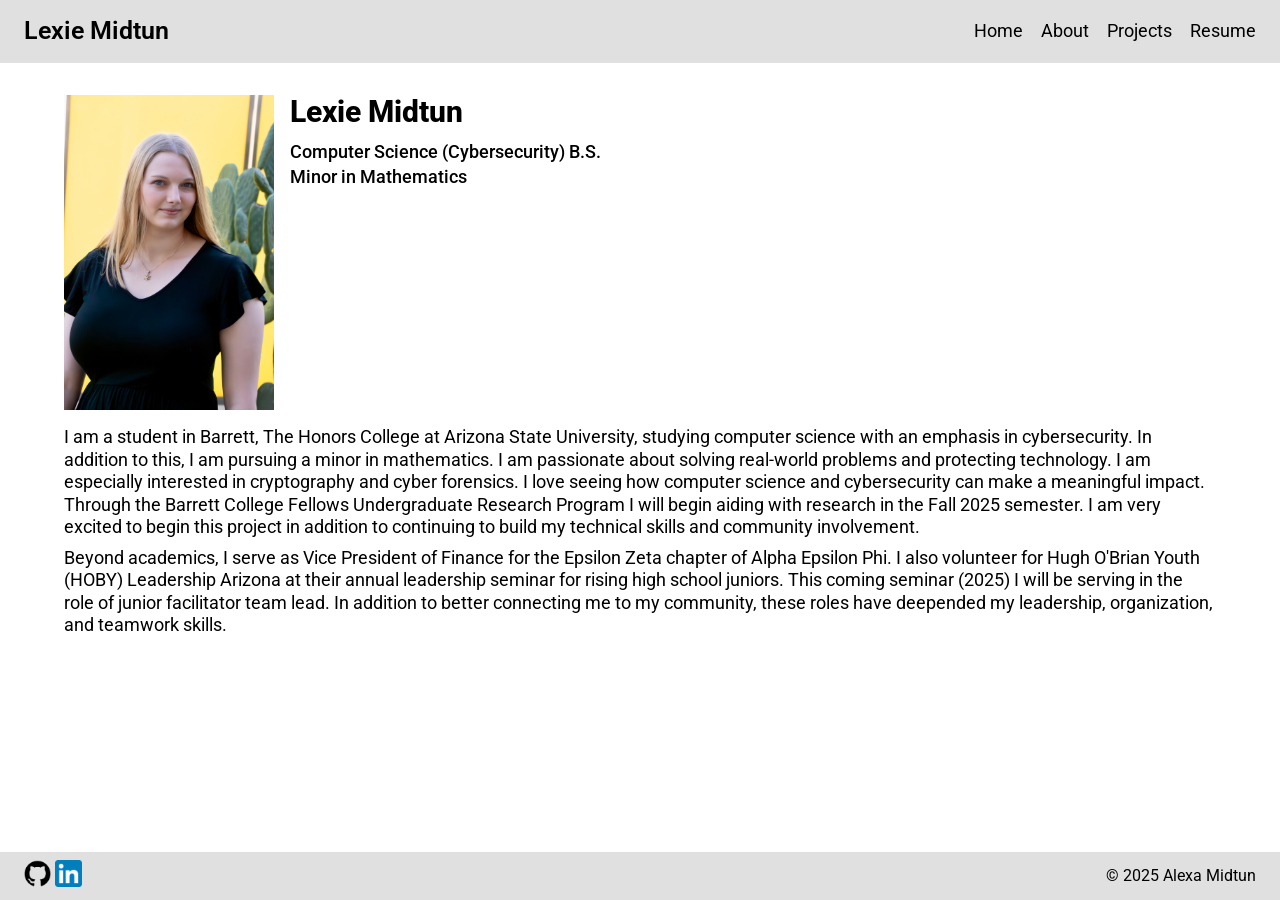
<file: index.html>
<!DOCTYPE html>
<html lang="en">

	<head>
		<meta charset="UTF-8">
		<meta name="viewport" content="width=device-width, initial-scale=1.0">
		
		
		<title>Lexie Midtun - About</title>
		<link rel="stylesheet" href="/css/normalize.css">
		<link rel="stylesheet" href="/about/css/styles.css">
		<link rel="stylesheet" href="/css/stylesGeneral.css">
		<link rel="stylesheet" href="/css/stylesNav.css">
		<link rel="stylesheet" href="/css/stylesFooter.css">
		<link rel="preconnect" href="https://fonts.googleapis.com">
<link rel="preconnect" href="https://fonts.gstatic.com" crossorigin>
<link href="https://fonts.googleapis.com/css2?family=Fira+Sans+Condensed:ital,wght@0,100;0,200;0,300;0,400;0,500;0,600;0,700;0,800;0,900;1,100;1,200;1,300;1,400;1,500;1,600;1,700;1,800;1,900&family=Merriweather:ital,opsz,wdth,wght@0,18..144,87..112,300..900;1,18..144,87..112,300..900&family=Roboto:ital,wght@0,100..900;1,100..900&display=swap" rel="stylesheet">

	</head>

	<body>
		<header>
			<nav>
				<h1>Lexie Midtun</h1>
				<ul>
					<a href="/">Home</a>
					<a href="/about">About</a>
					<a href="/projects">Projects</a>
					<a href="/resume">Resume</a>
				</ul>
			</nav>
			
		</header>
		
		<main>
			<div class=imageTextContainer>
				<img src="/images/headshot.jpg" alt="Headshot">
				<p class=textRight id="name">Lexie Midtun</p>
				<p class=line></p>
				<p class=textRight id="degree">Computer Science (Cybersecurity) B.S.</p>
				<p class=textRight id="degree">Minor in Mathematics</p>
			</div>
			<p class="textBelow">
			I am a student in Barrett, The Honors College at Arizona State University,
			studying computer science with an emphasis in cybersecurity. In addition to this, I am pursuing a 
			minor in mathematics. I am passionate about solving real-world problems and protecting technology.
			I am especially interested in cryptography and cyber forensics. I love seeing how computer science
			and cybersecurity can make a meaningful impact. Through the Barrett College Fellows Undergraduate Research Program
			I will begin aiding with research in the Fall 2025 semester. I am very excited to begin this project in addition to continuing
			to build my technical skills and community involvement.
			</p>
			<p class="line"></p>
			<p class="textBelow">
			Beyond academics, I serve as Vice President of Finance for the Epsilon Zeta chapter of Alpha Epsilon Phi.
			I also volunteer for Hugh O'Brian Youth (HOBY) Leadership Arizona at their annual leadership seminar for rising high school juniors.
			This coming seminar (2025) I will be serving in the role of junior facilitator team lead. In addition to better connecting me to my community,
			these roles have deepended my leadership, organization, and teamwork skills.
			</p>
		</main>
		
		<footer>
			<div class="leftFooter">
				<a href="https://github.com/lexiemidtun" target="_blank" rel="noopener">
					<img src="/images/gitHubIcon.png" alt="Git Hub Icon">
				</a>
				<a href="https://www.linkedin.com/in/lexiemidtun/" target="_blank" rel="oopener">
					<img src="/images/linkedInIcon.png" alt="LinkedIn Icon">
				</a>
			</div>
			<div class="rightFooter">
				<p id="copyRight">&copy; 2025 Alexa Midtun</p>
			</div>
		</footer>
		
		<script src="js/script.js"></script>
	</body>
	
	
</html>
</file>
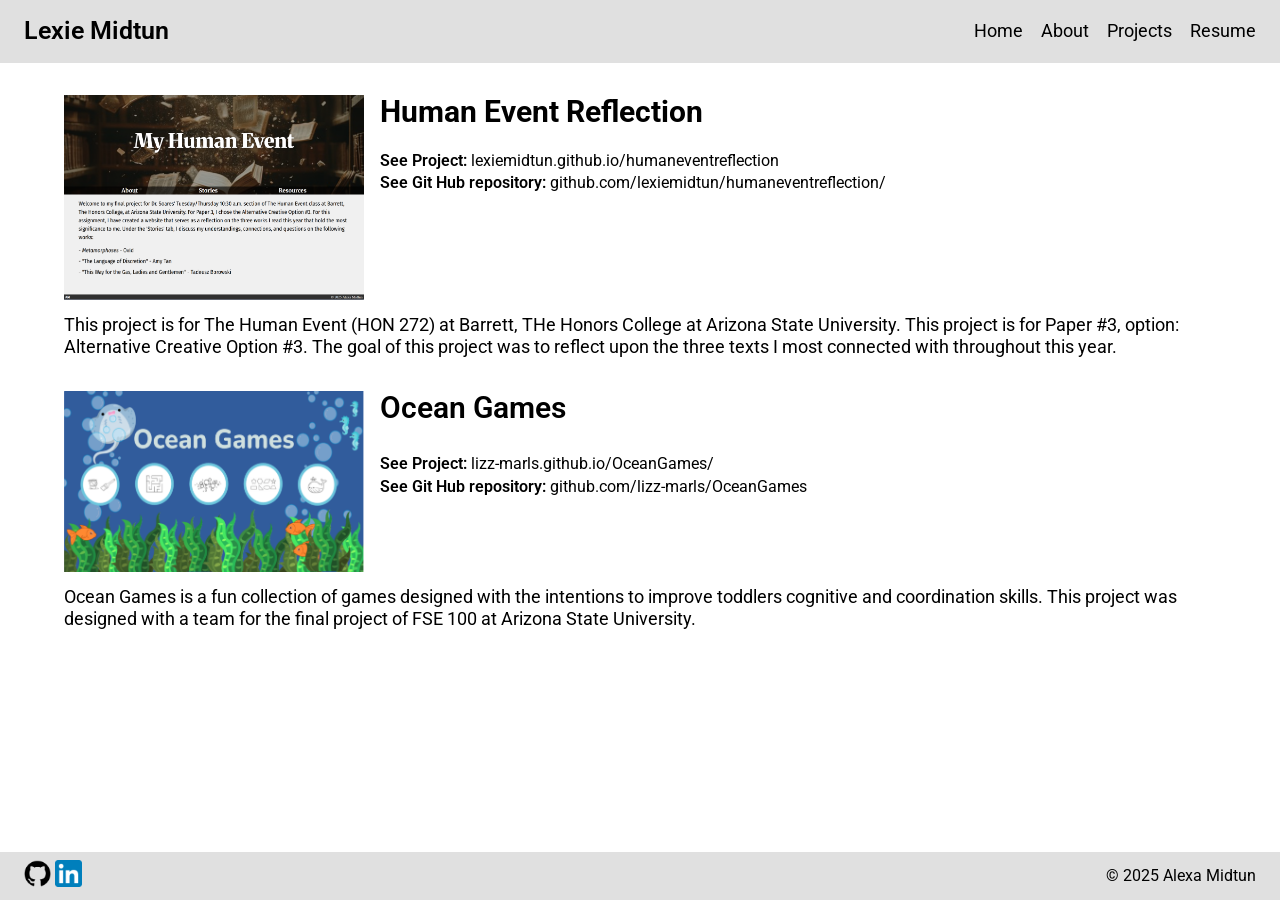
<file: projects/index.html>
<!DOCTYPE html>
<html lang="en">

	<head>
		<meta charset="UTF-8">
		<meta name="viewport" content="width=device-width, initial-scale=1.0">
		
		
		<title>Lexie Midtun - Projects</title>
		<link rel="stylesheet" href="/css/normalize.css">
		<link rel="stylesheet" href="css/styles.css">
		<link rel="stylesheet" href="/css/stylesGeneral.css">
		<link rel="stylesheet" href="/css/stylesNav.css">
		<link rel="stylesheet" href="/css/stylesFooter.css">
		<link rel="preconnect" href="https://fonts.googleapis.com">
<link rel="preconnect" href="https://fonts.gstatic.com" crossorigin>
<link href="https://fonts.googleapis.com/css2?family=Fira+Sans+Condensed:ital,wght@0,100;0,200;0,300;0,400;0,500;0,600;0,700;0,800;0,900;1,100;1,200;1,300;1,400;1,500;1,600;1,700;1,800;1,900&family=Merriweather:ital,opsz,wdth,wght@0,18..144,87..112,300..900;1,18..144,87..112,300..900&family=Roboto:ital,wght@0,100..900;1,100..900&display=swap" rel="stylesheet">

	</head>

	<body>
		<header>
			<nav>
				<h1>Lexie Midtun</h1>
				<ul>
					<a href="/">Home</a>
					<a href="/about">About</a>
					<a href="/projects">Projects</a>
					<a href="/resume">Resume</a>
				</ul>
			</nav>
			
		</header>
		
		<main>
			<div class="projectContainer">
				<img src="/images/humanEventReflectionScreenshot.png" alt="Human Event Reflection Website Screenshot">
				<a href="https://lexiemidtun.github.io/humaneventreflection/"><h2>Human Event Reflection</h2></a>
				<p class="textRight">See Project: <a href="https://lexiemidtun.github.io/humaneventreflection/" target="_blank">lexiemidtun.github.io/humaneventreflection</a></p>
				<p class="textRight">See Git Hub repository: <a href="https://github.com/lexiemidtun/humaneventreflection" target="_blank">github.com/lexiemidtun/humaneventreflection/</a></p>
				<p class="textBelow">This project is for The Human Event (HON 272) at Barrett, THe Honors College at Arizona State University. 
					This project is for Paper #3, option: Alternative Creative Option #3. The goal of this project was to reflect upon
					the three texts I most connected with throughout this year.
				</p>
			</div>
			<div class="projectContainer">
				<img src="/images/oceanGamesScreenshot.png" alt="Ocean Games Title Page Screenshot">
				<a href="https://github.com/lizz-marls/OceanGames" target="_blank"><h2 class="textRight">Ocean Games</h2></a>
				<p class="textRight">See Project: <a href="https://lizz-marls.github.io/OceanGames/" target="_blank">lizz-marls.github.io/OceanGames/</a></p>
				<p class="textRight">See Git Hub repository: <a href="https://github.com/lizz-marls/OceanGames" target="_blank">github.com/lizz-marls/OceanGames</a></p>
				<p class="textBelow">
				Ocean Games is a fun collection of games designed with the intentions
				to improve toddlers cognitive and coordination skills. This project was designed with a team
				for the final project of FSE 100 at Arizona State University.
				</p>
			</div>
		</main>
		
		<footer>
			<div class="leftFooter">
				<a href="https://github.com/lexiemidtun" target="_blank" rel="noopener">
					<img src="/images/gitHubIcon.png" alt="Git Hub Icon">
				</a>
				<a href="https://www.linkedin.com/in/lexiemidtun/" target="_blank" rel="oopener">
					<img src="/images/linkedInIcon.png" alt="LinkedIn Icon">
				</a>
			</div>
			<div class="rightFooter">
				<p id="copyRight">&copy; 2025 Alexa Midtun</p>
			</div>
		</footer>
		
		<script src="js/script.js"></script>
	</body>
	
	
</html>
</file>
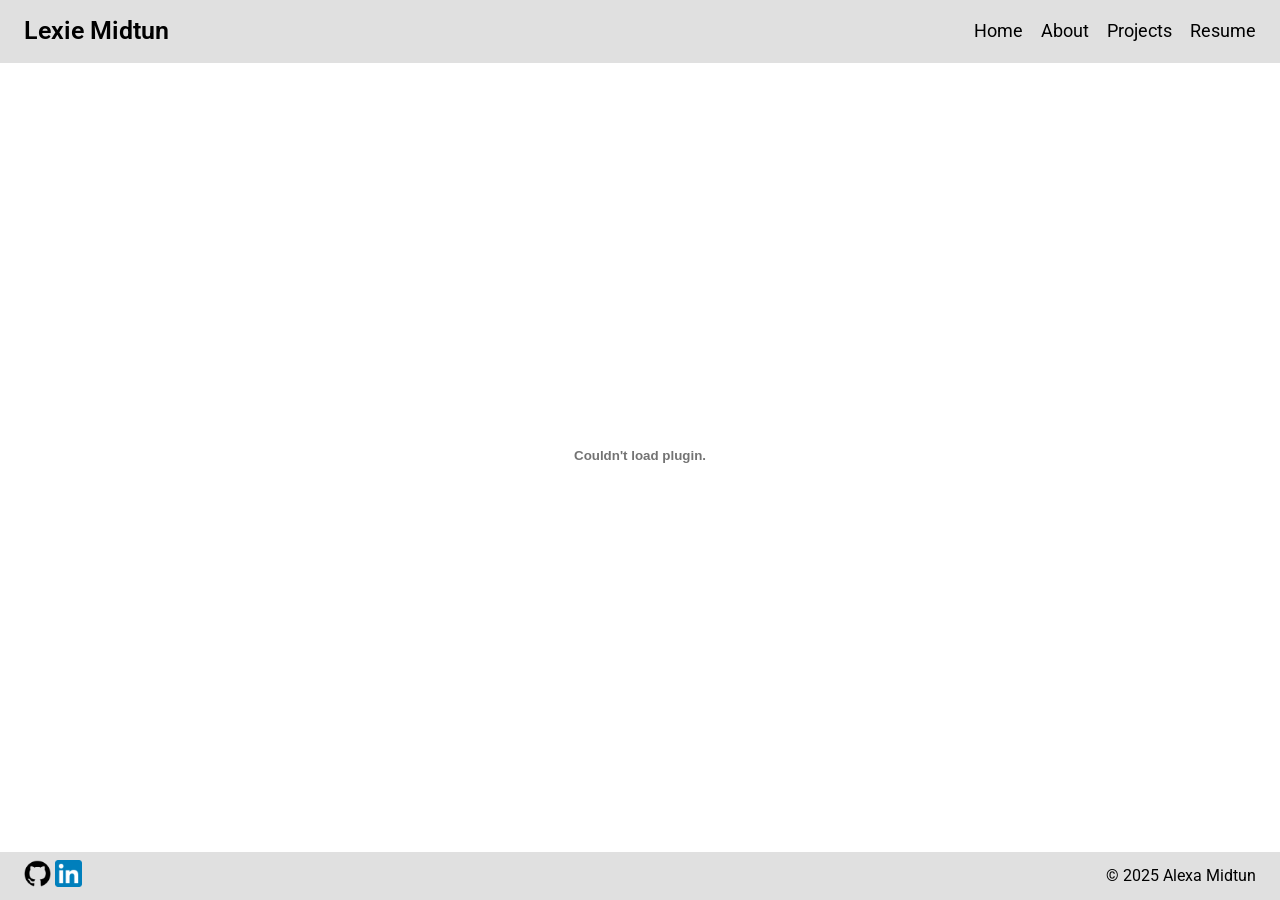
<file: resume/index.html>
<!DOCTYPE html>
<html lang="en">

	<head>
		<meta charset="UTF-8">
		<meta name="viewport" content="width=device-width, initial-scale=1.0">
		
		
		<title>Lexie Midtun - Resume</title>
		<link rel="stylesheet" href="/css/normalize.css">
		<link rel="stylesheet" href="css/styles.css">
		<link rel="stylesheet" href="/css/stylesGeneral.css">
		<link rel="stylesheet" href="/css/stylesNav.css">
		<link rel="stylesheet" href="/css/stylesFooter.css">
		<link rel="preconnect" href="https://fonts.googleapis.com">
<link rel="preconnect" href="https://fonts.gstatic.com" crossorigin>
<link href="https://fonts.googleapis.com/css2?family=Fira+Sans+Condensed:ital,wght@0,100;0,200;0,300;0,400;0,500;0,600;0,700;0,800;0,900;1,100;1,200;1,300;1,400;1,500;1,600;1,700;1,800;1,900&family=Merriweather:ital,opsz,wdth,wght@0,18..144,87..112,300..900;1,18..144,87..112,300..900&family=Roboto:ital,wght@0,100..900;1,100..900&display=swap" rel="stylesheet">

	</head>

	<body>
		<header>
			<nav>
				<h1>Lexie Midtun</h1>
				<ul>
					<a href="/">Home</a>
					<a href="/about">About</a>
					<a href="/projects">Projects</a>
					<a href="/resume">Resume</a>
				</ul>
			</nav>
			
		</header>
		
		<main>
			<div class="resumePDF">
				<object
					type="application/pdf"
					data="/assets/resume_03242025.pdf"
					width="90vw"
					height="auto"
					>
				</object>
			</div>
		</main>
		
		<footer>
			<div class="leftFooter">
				<a href="https://github.com/lexiemidtun" target="_blank" rel="noopener">
					<img src="/images/gitHubIcon.png" alt="Git Hub Icon">
				</a>
				<a href="https://www.linkedin.com/in/lexiemidtun/" target="_blank" rel="oopener">
					<img src="/images/linkedInIcon.png" alt="LinkedIn Icon">
				</a>
			</div>
			<div class="rightFooter">
				<p id="copyRight">&copy; 2025 Alexa Midtun</p>
			</div>
		</footer>
		
		<script src="js/script.js"></script>
	</body>
	
	
</html>
</file>
<file: about/css/styles.css>
/*IMAGE CONTAINER*/
.imageTextContainer{
	overflow: hidden;
	margin-bottom: 1em;
}

.imageTextContainer img{
	width:auto;
	max-height: 35vh;
	float: left;
	margin-right: 1em;
}

.textRight#name{
	font-size: clamp(5px, 10vw, 30px);
	font-weight: 800;
}

.line{
	margin: .5em 0;
}

.textRight#degree{
	font-size: clamp(5px, 8vw, 18px);
	font-weight: 500;
	padding-top:.25em;
}


/*TEXT BELOW IMAGE*/
.textBelow{
	font-size: clamp(4px, 5vw, 18px);
	line-height: 1.25em;
	clear:left;
}
</file>
<file: css/stylesGeneral.css>
/* General Reset */
* {
	margin: 0;
	padding: 0;
	box-sizing: border-box;
}

body{
	width: 100%;
	min-height: 100vh;
	font-family: Roboto, sans-serif;
	display:flex;
	flex-direction: column;
	overflow: hidden;
}

main{
	flex-grow: 1;
	width: 90%;
	margin: 2em auto;
}
</file>
<file: css/stylesNav.css>
/* NAVIGATION BAR*/
nav{
	width: 100%;
	height: 7vh;
	min-height: 5vh;
	overflow: hidden;
	display: flex;
	background-color: #e0e0e0;
	justify-content: space-between;
	align-items: center;
	padding: 1.5em;
	position: sticky;
	
}

nav h1{
	margin: 0;
	font-size: clamp(5px, 5vw, 25px);
	font-weight: 600;
	
}

nav ul{
	list-style: none;
	padding: 0;
	margin: 0;
	display: flex;
	align-items: center;
}

nav a{
	float: right;
	margin-left: 1em;
	font-size: clamp(5px, 5vw, 18px);
	font-weight: 400;
	text-decoration: none;
	color: black;
}

nav a:hover{
	color:#44286B;
}
</file>
<file: css/stylesFooter.css>
/*FOOTER*/
footer{
	width: 100%;
	height: 5vh;
	min-height: 4vh;
	overflow: hidden;
	display: flex;
	background-color: #e0e0e0;
	justify-content: space-between;
	align-items: center;
	padding: 1.5em;
	position: sticky;
	
	text-decoration: none;
}

footer a{
	color: #FFFFFF00;
}

footer img{
	height: 3vh;
	width: auto;
}

.footerLeft{
	float: left;
}

.footerRight{
	float:right;
}
</file>
<file: projects/css/styles.css>
.projectContainer{
	overflow: hidden;
	margin-bottom: 2em;
}

.projectContainer img{
	width:38vw;
	height: auto;
	max-width: 300px;
	float: left;
	margin-right: 1em;
	
	
}

.textRight{
	font-weight: 600;
	padding-bottom: .25em;
}

.textBelow{
	padding-top:.75em;
	font-size: clamp(4px, 5vw, 18px);
	line-height: 1.25em;
	clear: left;
}

h2{
	font-size: clamp(10px, 10vw, 30px);
	margin-bottom:.75em;
}


a{
	text-decoration: none;
	color: black;
	font-weight: normal;
}
</file>
<file: resume/css/styles.css>
/*RESUME PDF*/
.resumePDF{
		display: flex;
		justify-content: center;
		padding: 2em;
		height: 80vh;
}
.resumePDF object{
	width: 100%;
	height: 100%;

}
</file>
